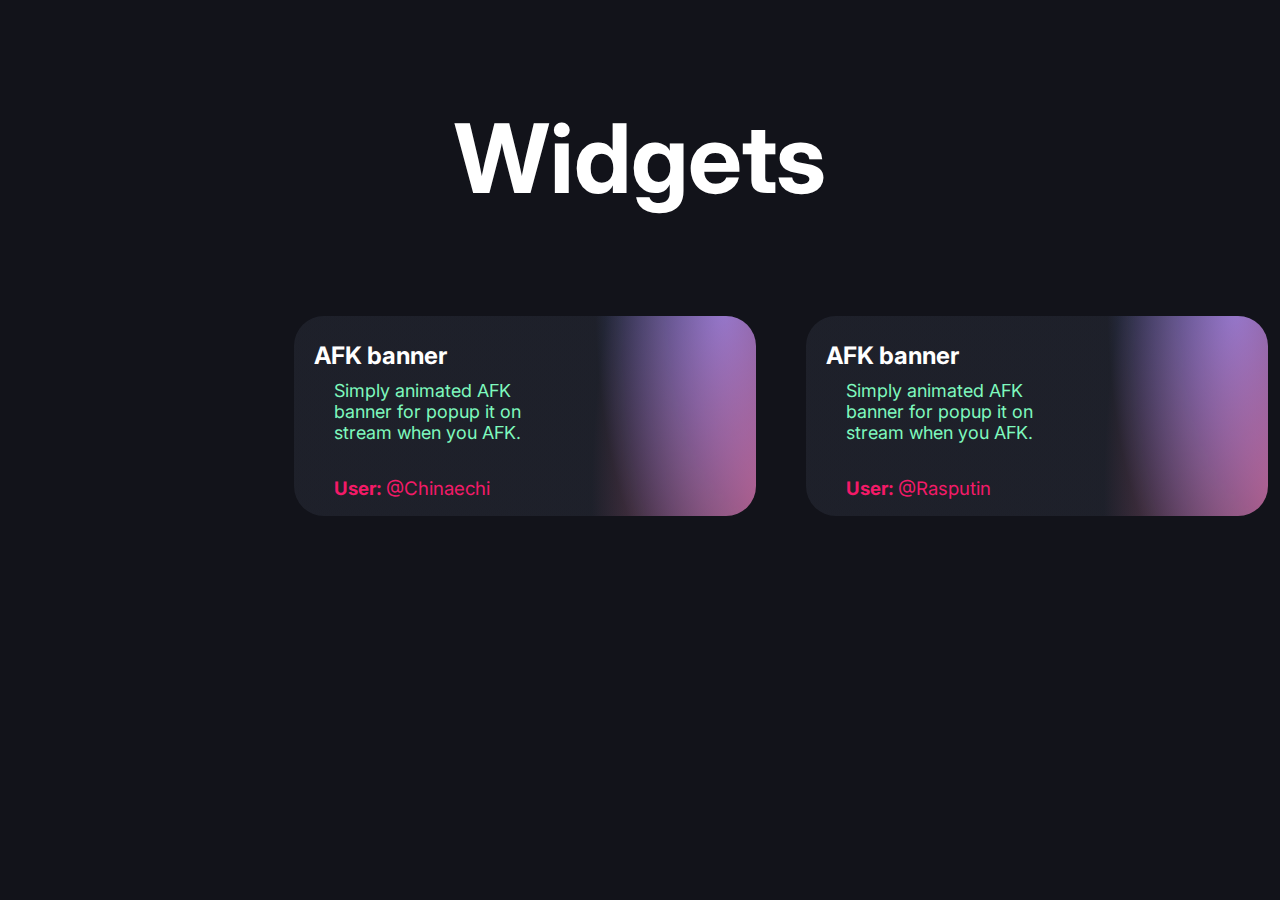
<file: index.html>
<!DOCTYPE html>
<html lang="en">
<head>
    <meta charset="UTF-8">
    <title>Stream widgets</title>
    <link rel="stylesheet" href="styles-for-main/main-styles.css">
</head>
<body>
    <h1>Widgets</h1>

    <div class="grid-container">
        <div class="grid-item item1" id="afk-banner-chinaechi">
                <h2>AFK banner</h2>
                <p>Simply animated AFK banner for popup it on stream when you AFK.</p>
            <h3>User: <a href="https://www.twitch.tv/chinaechi" target="_blank">@Chinaechi</a></h3>
        </div>

        <div class="grid-item item2" id="afk-banner-rasputin">
            <h2>AFK banner</h2>
            <p>Simply animated AFK banner for popup it on stream when you AFK.</p>
            <h3>User: <a href="https://www.twitch.tv/rasputin322" target="_blank">@Rasputin</a></h3>
        </div>

        </div>
<script rel="script" src="styles-for-main/mainJS.js"></script>
</body>
</html>
</file>
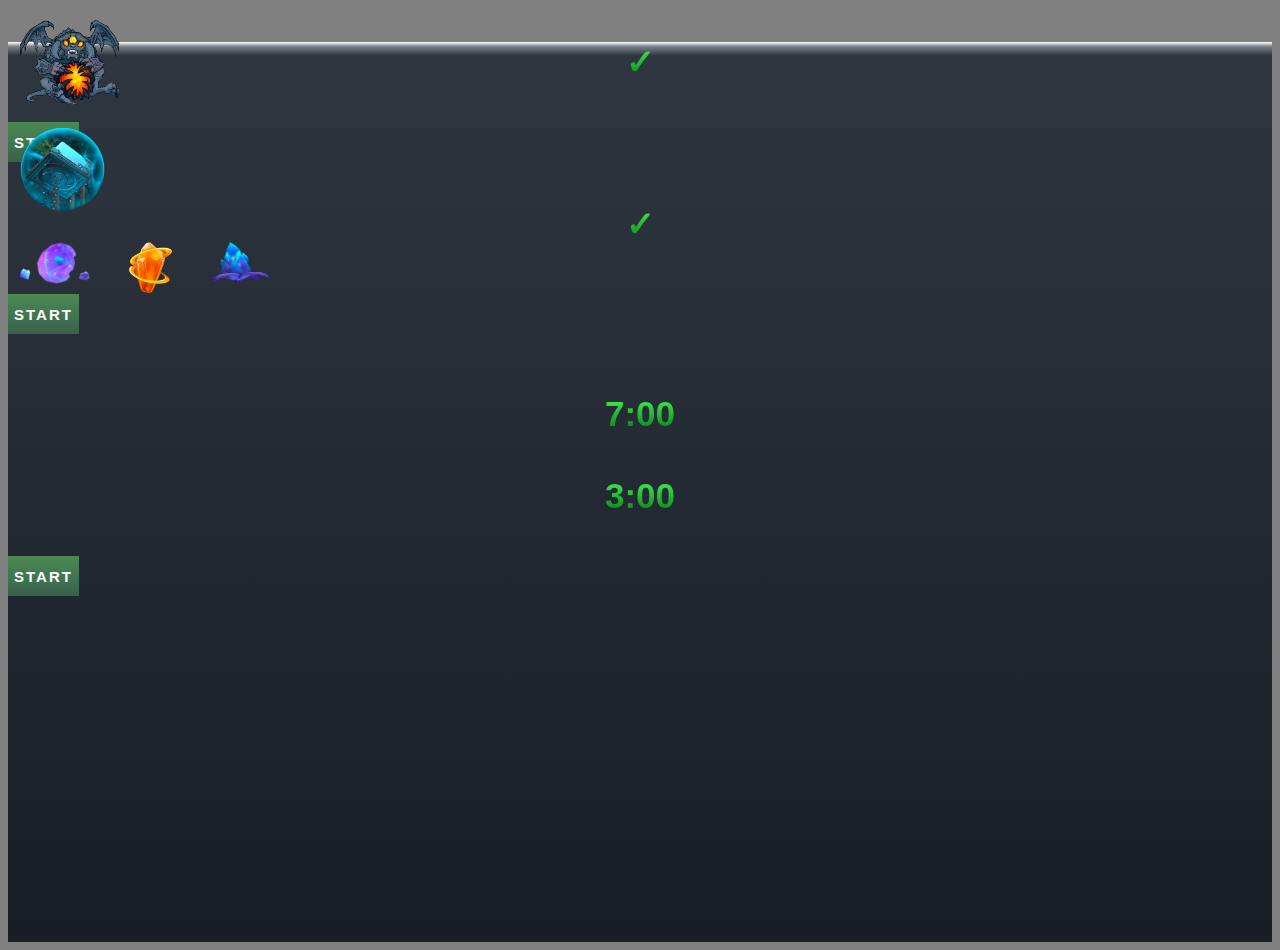
<file: dota2rosh/index.html>
<!DOCTYPE html>
<html lang="en">
<head>
    <meta charset="UTF-8">
    <meta http-equiv="X-UA-Compatible" content="IE=edge">
    <meta name="viewport" content="width=device-width, initial-scale=1.0">
    <title>Dota 2 Roshan timer!</title>
    <link href="https://cdn.jsdelivr.net/npm/bootstrap@5.3.0-alpha3/dist/css/bootstrap.min.css" rel="stylesheet" integrity="sha384-KK94CHFLLe+nY2dmCWGMq91rCGa5gtU4mk92HdvYe+M/SXH301p5ILy+dN9+nJOZ" crossorigin="anonymous">
    <link rel="stylesheet" href="styles/main.css">
</head>
<body>
    <div class="content col-6">
        <img src="styles/img/rosh.png" alt="ROSHAN" width="100" height="85" id="img-roshan">
        <img src="styles/img/tormentor.png" alt="TORMENTOR" width="85" height="85" id="img-tormentor">
        <img src="styles/img/whisdom-rune.png" alt="WHISDOM" width="70" height="42" id="img-whisdom">
        <img src="styles/img/bounty-rune.png" alt="BOUNTY" width="43" height="51" id="img-bounty">
        <img src="styles/img/lotus.png" alt="LOTUS" width="60" height="42" id="img-lotus">

        <div class="row">
            <div id="rosh-time-field" class="timer-field col-4 offset-4">&#x2713</div>
            <button id="rosh-start-btn" class="btn-start btn btn-success col-3">START</button>
        </div>

        <div class="row">
            <div id="tor-time-field" class="timer-field col-4 offset-4">&#x2713</div>
            <button id="tor-start-btn" class="btn-start btn-tor btn btn-success col-3">START</button>
        </div>

        <div class="row row-runes">
            <div id="whisdom-time-field" class="timer-field col-5">7:00</div>
            <div id="bountlot-time-field" class="timer-field col-4 offset-1">3:00</div>
            <button id="rune-start-btn" class="btn-start btn btn-success col-6 offset-3">START</button>
        </div>

    </div>
    <script src="scripts/timer.js"></script>
</body>
</html>
</file>
<file: styles-for-main/main-styles.css>
@import url(http://fonts.googleapis.com/css?family=Inter);

* {
    padding: 0;
    margin: 0;
    font-family: Inter, sans-serif;
    color: white;
}

h1 {
    margin: 100px 0 0;
    text-align: center;
    font-size: 6em;
}

h2 {
    padding: 25px 0 0 20px;
}

p {
    width: 201px;
    height: 72px;
    left: 40px;
    top: 60px;
    color: #7EF9BE;
    font-size: 18px;
    padding: 10px 0 0 40px;
}

h3 {
    margin:25px 0 5px 40px;
    color: #F31A68;

}

a {
    color: #F31A68;
    text-decoration: none;
    font-weight: normal;
    transition-duration: 400ms;
}

body {
    background-color: #12131a;
}

.grid-container {
    position: relative;
    margin: 100px 23vw;
    display: inline-grid;
    row-gap: 50px;
    column-gap: 50px;
}

.item1 {
    grid-auto-rows: auto;
    grid-auto-columns: auto;
}

.item2 {
    grid-column: 2;
    grid-auto-rows: auto;
    grid-auto-columns: auto;
}

a:hover {
    color: #b324e3;
    transition-duration: 400ms;
}

.grid-item {
    cursor: pointer;
    width: 462px;
    height: 200px;
    background: radial-gradient(99.03% 598.02% at 101.62% 91.49%, rgba(255, 118, 167, 0.6) 0%, rgba(32, 34, 45, 0.18) 37.58%) /* warning: gradient uses a rotation that is not supported by CSS and may not behave as expected */, radial-gradient(96.01% 554.89% at 93.07% -7.18%, #7085f8 0%, rgba(32, 35, 45, 0.84) 29.05%) /* warning: gradient uses a rotation that is not supported by CSS and may not behave as expected */;
    border-radius: 30px;
}
</file>
<file: dota2rosh/styles/main.css>
html {
    font-size: 10px;
    font-family: 'Roboto', sans-serif;
}
body {
    background: grey;
}

#img-roshan {
    position: absolute;
    left: 2rem;
    top: 2rem;
}

#img-tormentor {
    position: absolute;
    left: 2rem;
    top: 12.7rem;
}

#img-whisdom {
    position: absolute;
    left: 2rem;
    top: 24.2rem;
}

#img-bounty {
    position: absolute;
    top: 24.2rem;
    left: 12.9rem;
}

#img-lotus {
    position: absolute;
    top: 24.2rem;
    left: 21rem;
}


.content {
    background: rgb(255,255,255);
    background: linear-gradient(180deg, rgba(255,255,255,1) 0%, rgba(124,129,136,1) 0.5%, rgba(46,54,64,1) 1.5%, rgba(25,29,38,1) 100%);
    height: 100vh;
}
.timer-field {
    background: #45FF57;
    background: linear-gradient(to bottom, #45FF57 0%, #06750e 100%);
    -webkit-background-clip: text;
    -webkit-text-fill-color: transparent;
    font-size: 3.5rem;
    font-weight: bold;
    text-align: center;
    user-select: none;
    margin-top: 4.2rem;
    transition-duration: 400ms;
}
.timer-field-second {
    background: #ff455d;
    background: linear-gradient(to bottom, #ff455d 0%, #CD133E 100%);
    -webkit-background-clip: text;
    -webkit-text-fill-color: transparent;
    font-size: 3.5rem;
    font-weight: bold;
    text-align: center;
    user-select: none;
    margin-top: 4.2rem;
    transition-duration: 400ms;
}

.timer-field-thrid {
    background: #FFD545;
    background: linear-gradient(to bottom, #FFD545 0%, #CD8E13 100%);
    -webkit-background-clip: text;
    -webkit-text-fill-color: transparent;
    font-size: 3.5rem;
    font-weight: bold;
    text-align: center;
    user-select: none;
    margin-top: 4.2rem;
    transition-duration: 400ms;
}
.row-runes {
    margin-top: 6rem;
}

.btn-start {
    background-image: linear-gradient(
        180deg,
        hsl(125deg 28% 42%) 0%,
        hsl(138deg 29% 36%) 50%,
        hsl(147deg 26% 30%) 100%
      );
    margin-top: 4rem;
    border: none;
    outline: none;
    transition-duration: 400ms;
    color: white;
    font-size: 1.5rem;
    font-weight: bold;
    letter-spacing: 0.2rem;
    height: 4rem;
}

.btn-tor {
    margin-top: 5rem;
}

.btn-start:hover {
    transition-duration: 400ms;
    background-image: linear-gradient(
        180deg,
        hsl(125, 28%, 51%) 0%,
        hsl(138, 29%, 44%) 50%,
        hsl(148, 25%, 38%) 100%
      );
}
</file>
